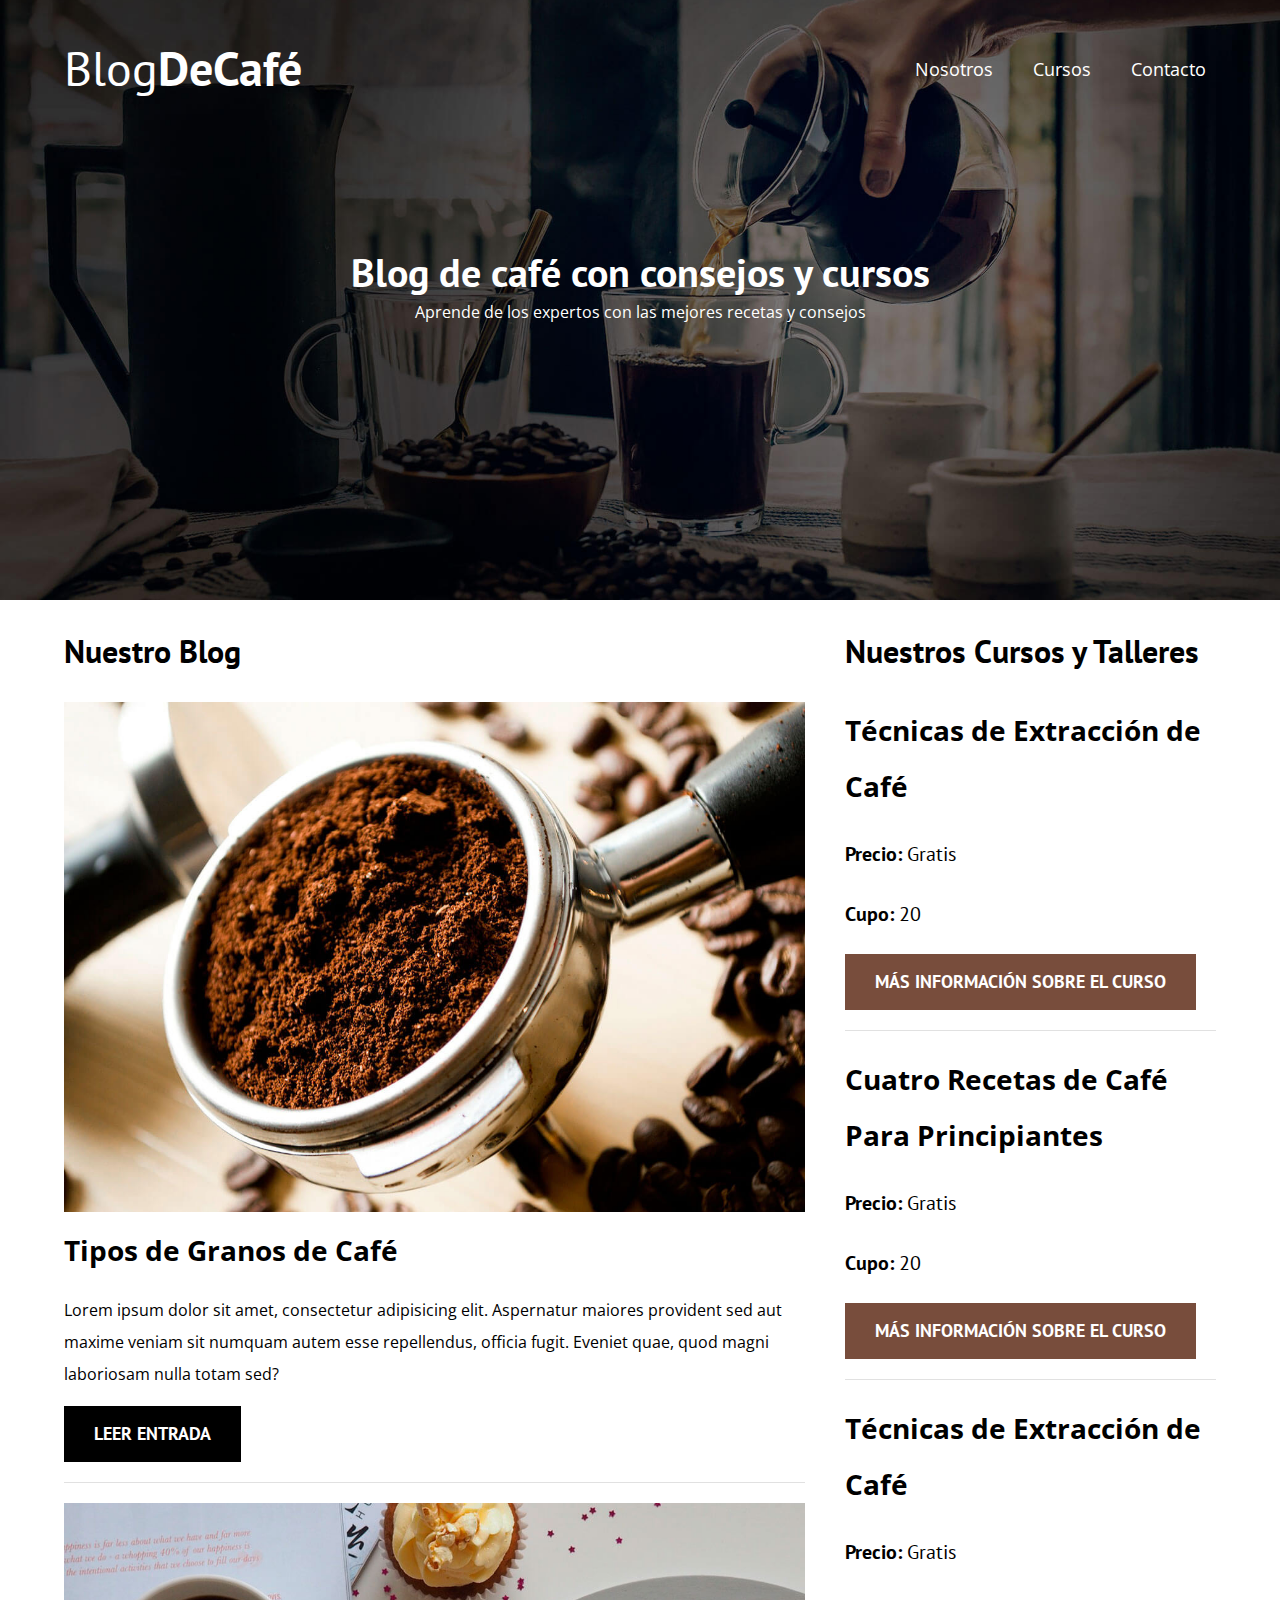
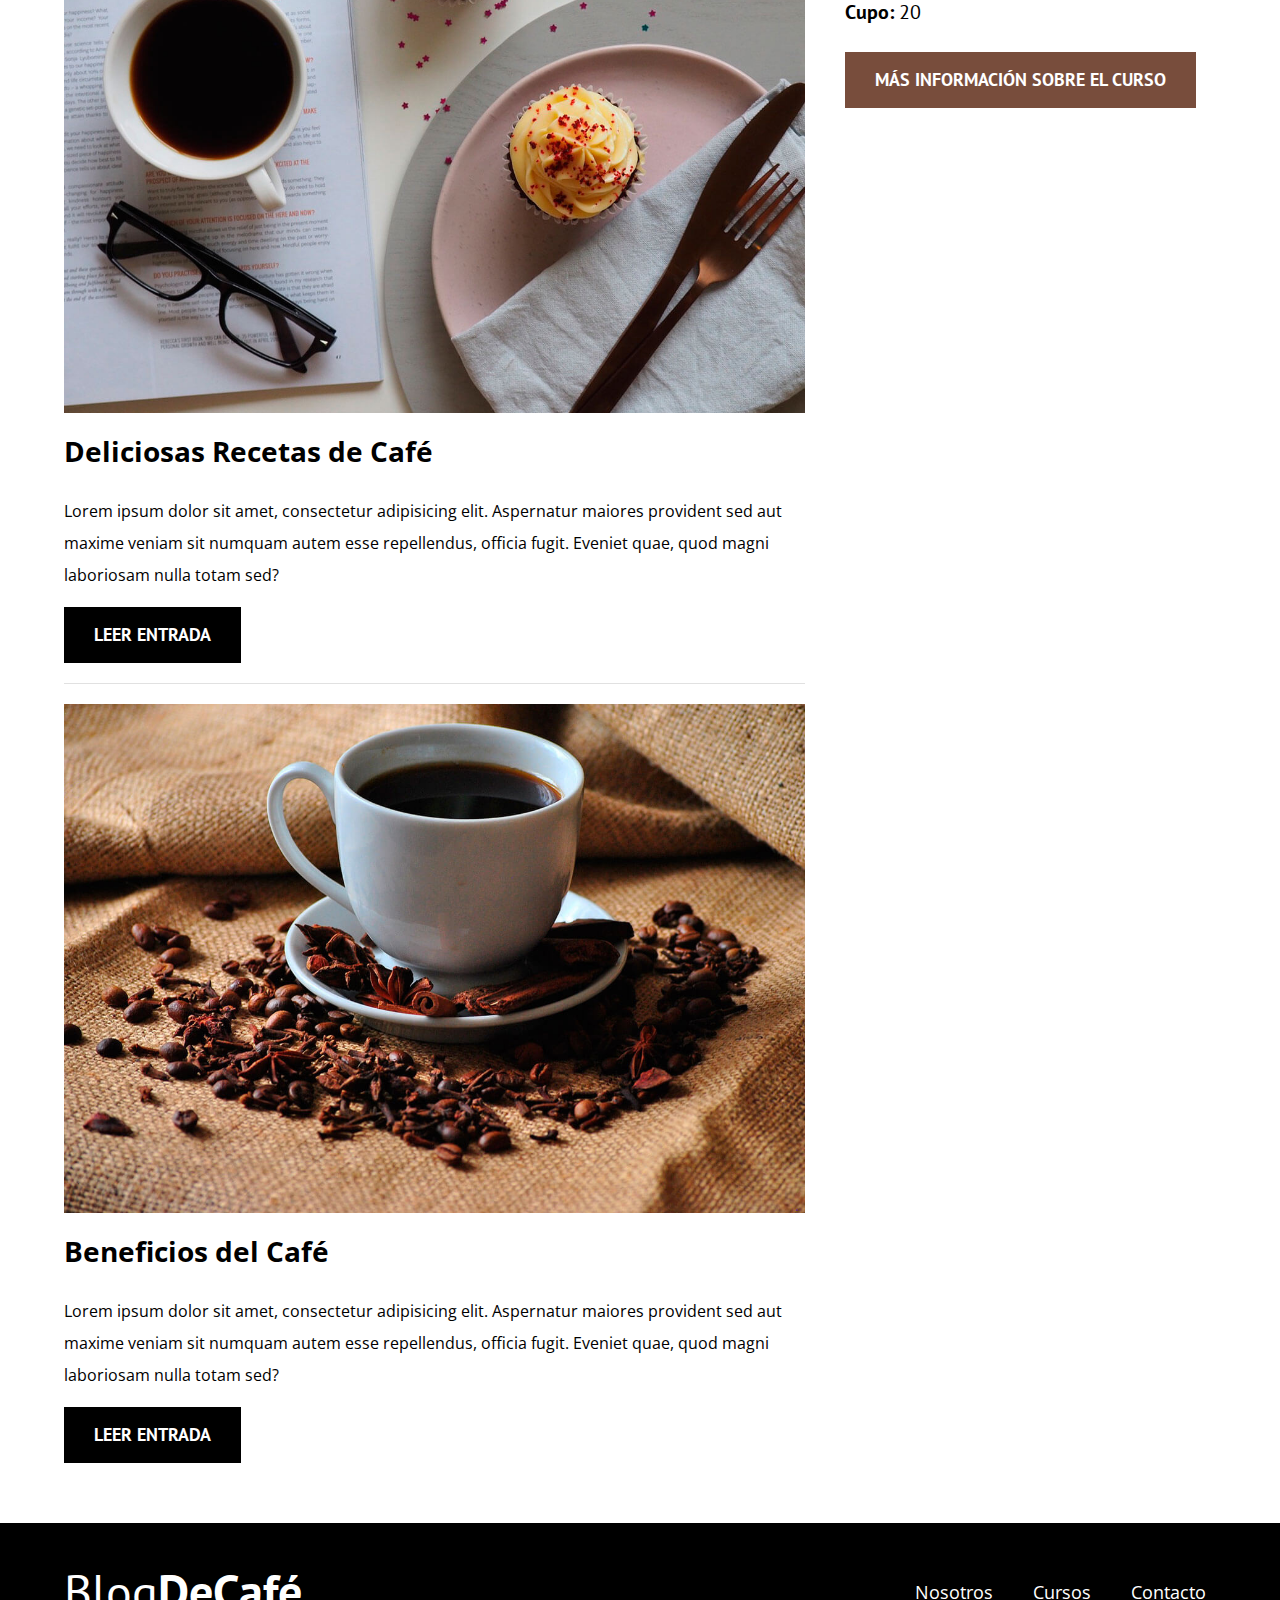
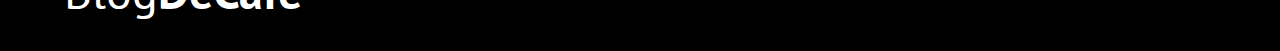
<file: index.html>
<!DOCTYPE html>
<html lang="en">
<head>
    <meta charset="UTF-8">
    <meta http-equiv="X-UA-Compatible" content="IE=edge">
    <meta name="viewport" content="width=device-width, initial-scale=1.0">
    <title>BlogDeCafé</title>
    <meta name="description" content="Página web de blog de café">

    <!--Prefetch-->
    <link rel="prefetch" href="nosotros.html" as="document">
    <!--Preload-->
    <link rel="preload" href="css/normalize.css" as="style">
    <link rel="stylesheet" href="css/normalize.css">

    <link rel="preconnect" href="https://fonts.googleapis.com">
    <link rel="preconnect" href="https://fonts.gstatic.com" crossorigin>

    <link rel="preload" href="https://fonts.googleapis.com/css2?family=Open+Sans&family=PT+Sans:wght@400;700&display=swap" as="font">
    <link href="https://fonts.googleapis.com/css2?family=Open+Sans&family=PT+Sans:wght@400;700&display=swap" rel="stylesheet">
    
    <link rel="preload" href="css/style.css" as="style">
    <link rel="stylesheet" href="css/style.css">

    <link rel="preload" href="img/blog1.jpg" as="image">
</head>
<body>
    <header class="header">
        <div class="contenedor">
            <div class="barra">
                <a class="logo" href="index.html">
                    <h1 class="logo__nombre no-margin text-center">Blog<span class="logo__bold">DeCafé</span></h1>
                </a>
                <nav class="navegacion">
                    <a href="nosotros.html" class="navegacion__enlace">Nosotros</a>
                    <a href="cursos.html" class="navegacion__enlace">Cursos</a>
                    <a href="contacto.html" class="navegacion__enlace">Contacto</a>
                </nav>
            </div>
        </div>

        <div class="header__texto">
            <h2 class="no-margin">Blog de café con consejos y cursos</h2>
            <a class="no'margin">Aprende de los expertos con las mejores recetas y consejos</a>
        </div>
    </header>

    <div class="contenedor contenido-principal">
        <div class="blog">
            <h3>Nuestro Blog</h3>

            <article class="entrada">
                <div class="entrada_imagen">
                    <img src="img/blog1.jpg" alt="Imagen Blog" loading="lazy" >
                </div>

                <div class="entrada__contenido">
                    <h4 class="no-margin">Tipos de Granos de Café</h4>
                    <p>Lorem ipsum dolor sit amet, consectetur adipisicing elit. Aspernatur maiores provident sed aut maxime veniam sit numquam autem esse repellendus, officia fugit. Eveniet quae, quod magni laboriosam nulla totam sed?</p>
                    <a href="entrada.html" class="buttom buttom--primary">Leer Entrada</a>
                </div>
            </article>

            <article class="entrada">
                <div class="entrada_imagen">
                    <img src="img/blog2.jpg" alt="Imagen Blog" loading="lazy">
                </div>

                <div class="entrada__contenido">
                    <h4 class="no-margin">Deliciosas Recetas de Café</h4>
                    <p>Lorem ipsum dolor sit amet, consectetur adipisicing elit. Aspernatur maiores provident sed aut maxime veniam sit numquam autem esse repellendus, officia fugit. Eveniet quae, quod magni laboriosam nulla totam sed?</p>
                    <a href="entrada.html" class="buttom buttom--primary">Leer Entrada</a>
                </div>
            </article>

            <article class="entrada">
                <div class="entrada_imagen">
                    <img src="img/blog3.jpg" alt="Imagen Blog" loading="lazy">
                </div>

                <div class="entrada__contenido">
                    <h4 class="no-margin">Beneficios del Café</h4>
                    <p>Lorem ipsum dolor sit amet, consectetur adipisicing elit. Aspernatur maiores provident sed aut maxime veniam sit numquam autem esse repellendus, officia fugit. Eveniet quae, quod magni laboriosam nulla totam sed?</p>
                    <a href="entrada.html" class="buttom buttom--primary">Leer Entrada</a>
                </div>
            </article>

        </div>

        <aside class="sidebar">
            <h3>Nuestros Cursos y Talleres</h3>

            <ul class="cursos no-padding">
                <li class="widget-curso">
                    <h4 class="no-margin">Técnicas de Extracción de Café</h4>
                    <p class="widget-curso__label">Precio:
                        <span class="widget-curso__info">Gratis</span>
                    </p>
                    <p class="widget-curso__label">Cupo:
                        <span class="widget-curso__info">20</span>
                    </p>
                    <a href="entrada.html" class="buttom buttom--secundary">Más información Sobre el Curso</a>
                </li>

                <li class="widget-curso">
                    <h4 class="no-margin">Cuatro Recetas de Café Para Principiantes</h4>
                    <p class="widget-curso__label">Precio:
                        <span class="widget-curso__info">Gratis</span>
                    </p>
                    <p class="widget-curso__label">Cupo:
                        <span class="widget-curso__info">20</span>
                    </p>
                    <a href="entrada.html" class="buttom buttom--secundary">Más información Sobre el Curso</a>
                </li>

                <li class="widget-curso">
                    <h4 class="no-margin">Técnicas de Extracción de Café</h4>
                    <p class="widget-curso__label">Precio:
                        <span class="widget-curso__info">Gratis</span>
                    </p>
                    <p class="widget-curso__label">Cupo:
                        <span class="widget-curso__info">20</span>
                    </p>
                    <a href="entrada.html" class="buttom buttom--secundary">Más información Sobre el Curso</a>
                </li>
            </ul>
        </aside>
    </div>
    <footer class="footer">
        <div class="contenedor">
            <div class="barra">
                <a class="logo" href="index.html">
                    <h1 class="logo__nombre no-margin text-center">Blog<span class="logo__bold">DeCafé</span></h1>
                </a>
                <nav class="navegacion">
                    <a href="nosotros.html" class="navegacion__enlace">Nosotros</a>
                    <a href="cursos.html" class="navegacion__enlace">Cursos</a>
                    <a href="contacto.html" class="navegacion__enlace">Contacto</a>
                </nav>
            </div>
        </div>
    </footer>
</body>
</html>
</file>
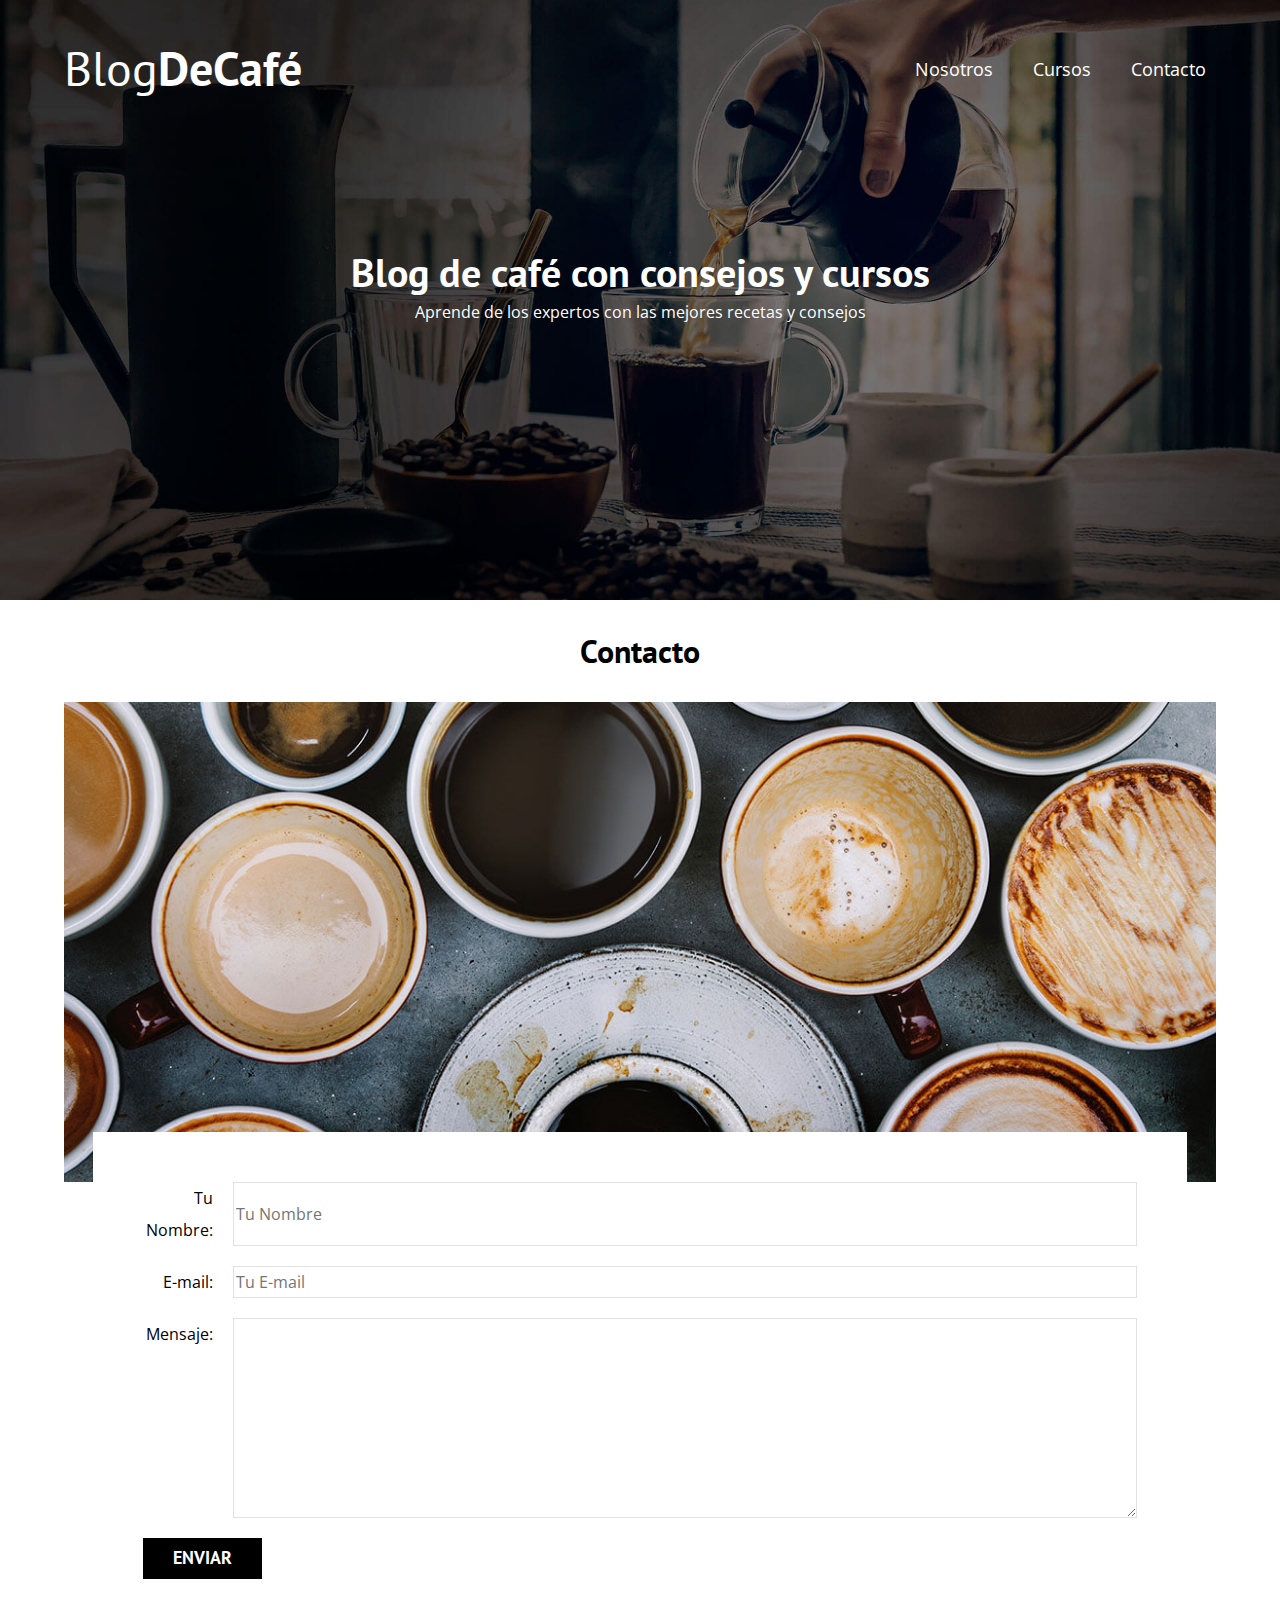
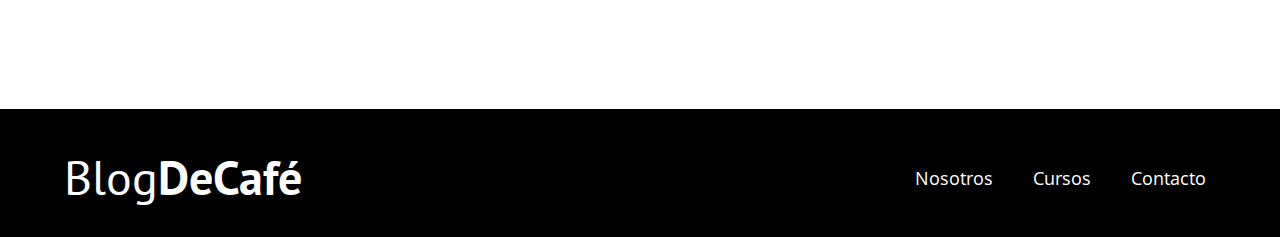
<file: contacto.html>
<!DOCTYPE html>
<html lang="en">
<head>
    <meta charset="UTF-8">
    <meta http-equiv="X-UA-Compatible" content="IE=edge">
    <meta name="viewport" content="width=device-width, initial-scale=1.0">
    <title>BlogDeCafé</title>

    <link rel="stylesheet" href="css/normalize.css">
    <link rel="preconnect" href="https://fonts.googleapis.com"><link rel="preconnect" href="https://fonts.gstatic.com" crossorigin><link href="https://fonts.googleapis.com/css2?family=Open+Sans&family=PT+Sans:wght@400;700&display=swap" rel="stylesheet">
    <link rel="stylesheet" href="css/style.css">
</head>
<body>
    <header class="header">
        <div class="contenedor">
            <div class="barra">
                <a class="logo" href="index.html">
                    <h1 class="logo__nombre no-margin text-center">Blog<span class="logo__bold">DeCafé</span></h1>
                </a>
                <nav class="navegacion">
                    <a href="nosotros.html" class="navegacion__enlace">Nosotros</a>
                    <a href="cursos.html" class="navegacion__enlace">Cursos</a>
                    <a href="contacto.html" class="navegacion__enlace">Contacto</a>
                </nav>
            </div>
        </div>

        <div class="header__texto">
            <h2 class="no-margin">Blog de café con consejos y cursos</h2>
            <a class="no'margin">Aprende de los expertos con las mejores recetas y consejos</a>
        </div>
    </header>

    <div class="contenedor">
        <h3 class="text-center">Contacto</h3>

        <div class="contacto-bg"></div>

        <form class="formulario">
            <div class="campo">
                <label class="campo__label" for="nombre">Tu Nombre:</label>
                <input class="campo__field" type="text" placeholder="Tu Nombre" id="nombre">
            </div>

            <div class="campo">
                <label class="campo__label"  for="email">E-mail:</label>
                <input class="campo__field" type="email" placeholder="Tu E-mail" id="email">
            </div>

            <div class="campo">
                <label class="campo__label"  for="mensaje">Mensaje:</label>
                <textarea class="campo__field campo__field--textarea" id="mensaje"></textarea>
            </div>

            <div class="campo">
                <input type="submit" value="Enviar" class="buttom buttom--primary">
            </div>
        </form>
    </div>
    <footer class="footer">
        <div class="contenedor">
            <div class="barra">
                <a class="logo" href="index.html">
                    <h1 class="logo__nombre no-margin text-center">Blog<span class="logo__bold">DeCafé</span></h1>
                </a>
                <nav class="navegacion">
                    <a href="nosotros.html" class="navegacion__enlace">Nosotros</a>
                    <a href="cursos.html" class="navegacion__enlace">Cursos</a>
                    <a href="contacto.html" class="navegacion__enlace">Contacto</a>
                </nav>
            </div>
        </div>
    </footer>
</body>
</html>
</file>
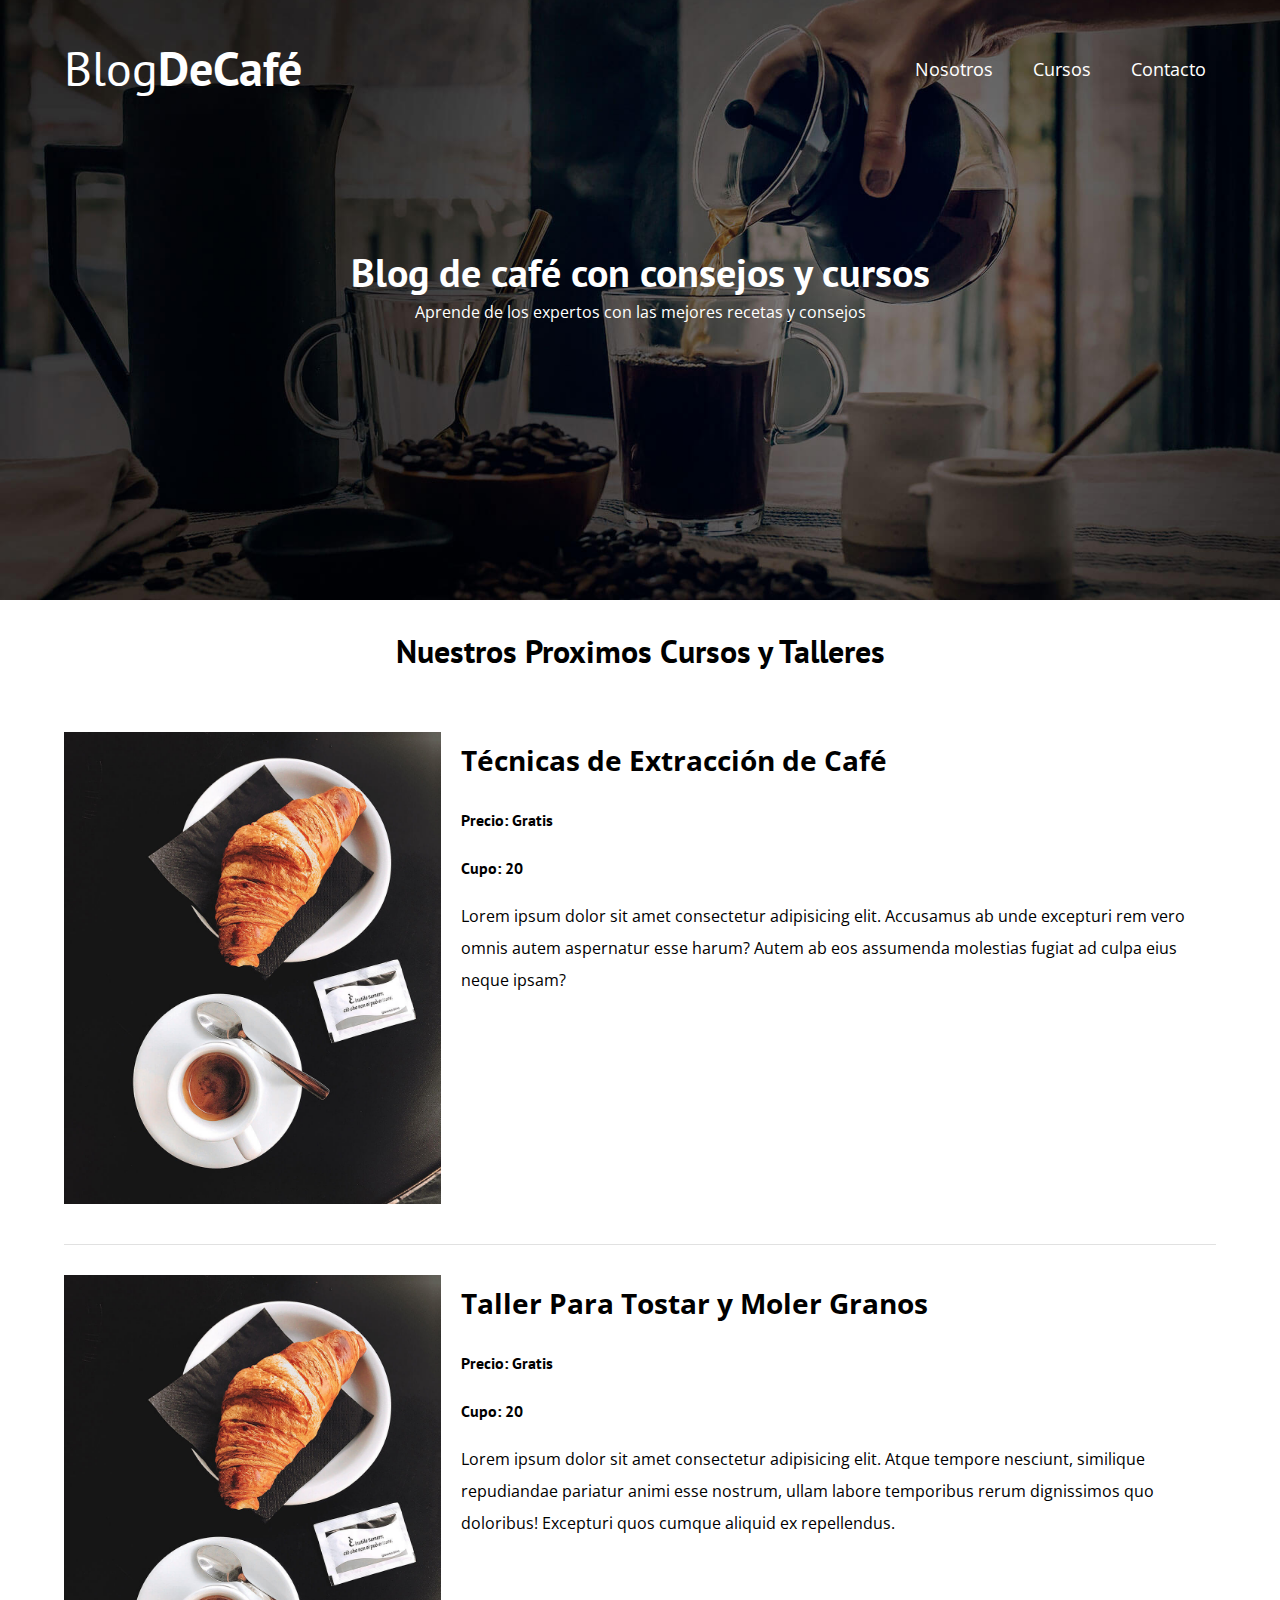
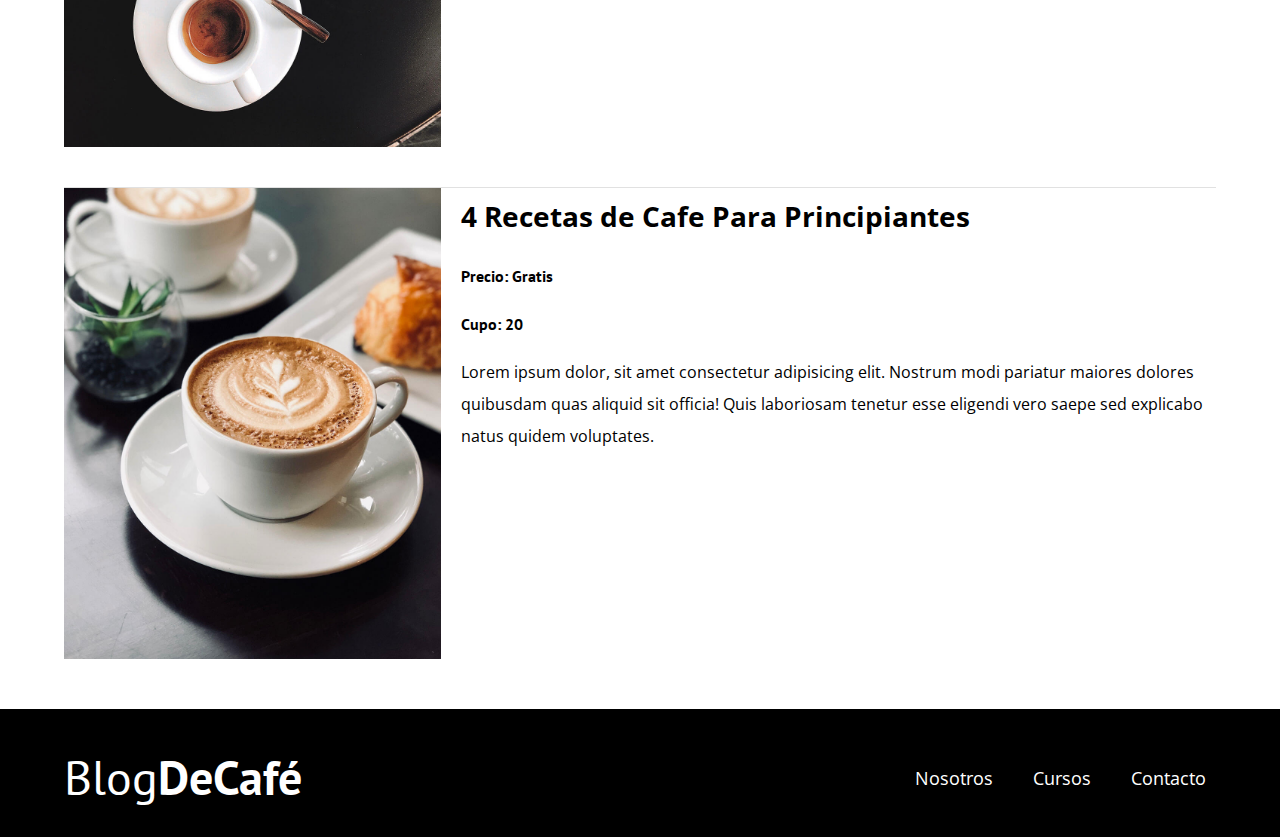
<file: cursos.html>
<!DOCTYPE html>
<html lang="en">
<head>
    <meta charset="UTF-8">
    <meta http-equiv="X-UA-Compatible" content="IE=edge">
    <meta name="viewport" content="width=device-width, initial-scale=1.0">
    <title>BlogDeCafé</title>

    <link rel="stylesheet" href="css/normalize.css">
    <link rel="preconnect" href="https://fonts.googleapis.com"><link rel="preconnect" href="https://fonts.gstatic.com" crossorigin><link href="https://fonts.googleapis.com/css2?family=Open+Sans&family=PT+Sans:wght@400;700&display=swap" rel="stylesheet">
    <link rel="stylesheet" href="css/style.css">
</head>
<body>
    <header class="header">
        <div class="contenedor">
            <div class="barra">
                <a class="logo" href="index.html">
                    <h1 class="logo__nombre no-margin text-center">Blog<span class="logo__bold">DeCafé</span></h1>
                </a>
                <nav class="navegacion">
                    <a href="nosotros.html" class="navegacion__enlace">Nosotros</a>
                    <a href="cursos.html" class="navegacion__enlace">Cursos</a>
                    <a href="contacto.html" class="navegacion__enlace">Contacto</a>
                </nav>
            </div>
        </div>

        <div class="header__texto">
            <h2 class="no-margin">Blog de café con consejos y cursos</h2>
            <a class="no'margin">Aprende de los expertos con las mejores recetas y consejos</a>
        </div>
    </header>

    <main class="contenedor">
        <h3 class="text-center">Nuestros Proximos Cursos y Talleres</h3>

        <div class="curso">
            <div class="curso_imagen">
                <img src="img/curso1.jpg" alt="Imagen del curso">
            </div>

            <div class="curso__informacion">
                <h4 class="no-margin">Técnicas de Extracción de Café</h4>
                <p class="curso__label">Precio:
                    <span class="curso__info">Gratis</span>
                </p>
                <p class="curso__label">Cupo:
                    <span class="curso__info">20</span>
                </p>
                <p class="curso__descripcion">
                    Lorem ipsum dolor sit amet consectetur adipisicing elit. Accusamus ab unde excepturi rem vero omnis autem aspernatur esse harum? Autem ab eos assumenda molestias fugiat ad culpa eius neque ipsam?
                </p>
            </div><!--.curso__informacion-->
        </div><!--.curso-->

        <div class="curso">
            <div class="curso__imagen">
                <img src="img/curso1.jpg" alt="Imagen del curso">
            </div>

            <div class="curso__informacion">
                <h4 class="no-margin">Taller Para Tostar y Moler Granos</h4>
                <p class="curso__label">Precio:
                    <span class="curso__info">Gratis</span>
                </p>
                <p class="curso__label">Cupo:
                    <span class="curso__info">20</span>
                </p>
                <p class="curso__descripcion">
                    Lorem ipsum dolor sit amet consectetur adipisicing elit. Atque tempore nesciunt, similique repudiandae pariatur animi esse nostrum, ullam labore temporibus rerum dignissimos quo doloribus! Excepturi quos cumque aliquid ex repellendus.
                </p>
            </div><!--.curso__informacion-->
        </div><!--.curso-->

        <div class="curso">
            <div class="curso_imagen">
                <img src="img/curso2.jpg" alt="Imagen del curso">
            </div>

            <div class="curso__informacion">
                <h4 class="no-margin">4 Recetas de Cafe Para Principiantes</h4>
                <p class="curso__label">Precio:
                    <span class="curso__info">Gratis</span>
                </p>
                <p class="curso__label">Cupo:
                    <span class="curso__info">20</span>
                </p>
                <p class="curso__descripcion">
                    Lorem ipsum dolor, sit amet consectetur adipisicing elit. Nostrum modi pariatur maiores dolores quibusdam quas aliquid sit officia! Quis laboriosam tenetur esse eligendi vero saepe sed explicabo natus quidem voluptates.
                </p>
            </div><!--.curso__informacion-->
        </div><!--.curso-->

       
    </main>

    <footer class="footer">
        <div class="contenedor">
            <div class="barra">
                <a class="logo" href="index.html">
                    <h1 class="logo__nombre no-margin text-center">Blog<span class="logo__bold">DeCafé</span></h1>
                </a>
                <nav class="navegacion">
                    <a href="nosotros.html" class="navegacion__enlace">Nosotros</a>
                    <a href="cursos.html" class="navegacion__enlace">Cursos</a>
                    <a href="contacto.html" class="navegacion__enlace">Contacto</a>
                </nav>
            </div>
        </div>
    </footer>
</body>
</html>
</file>
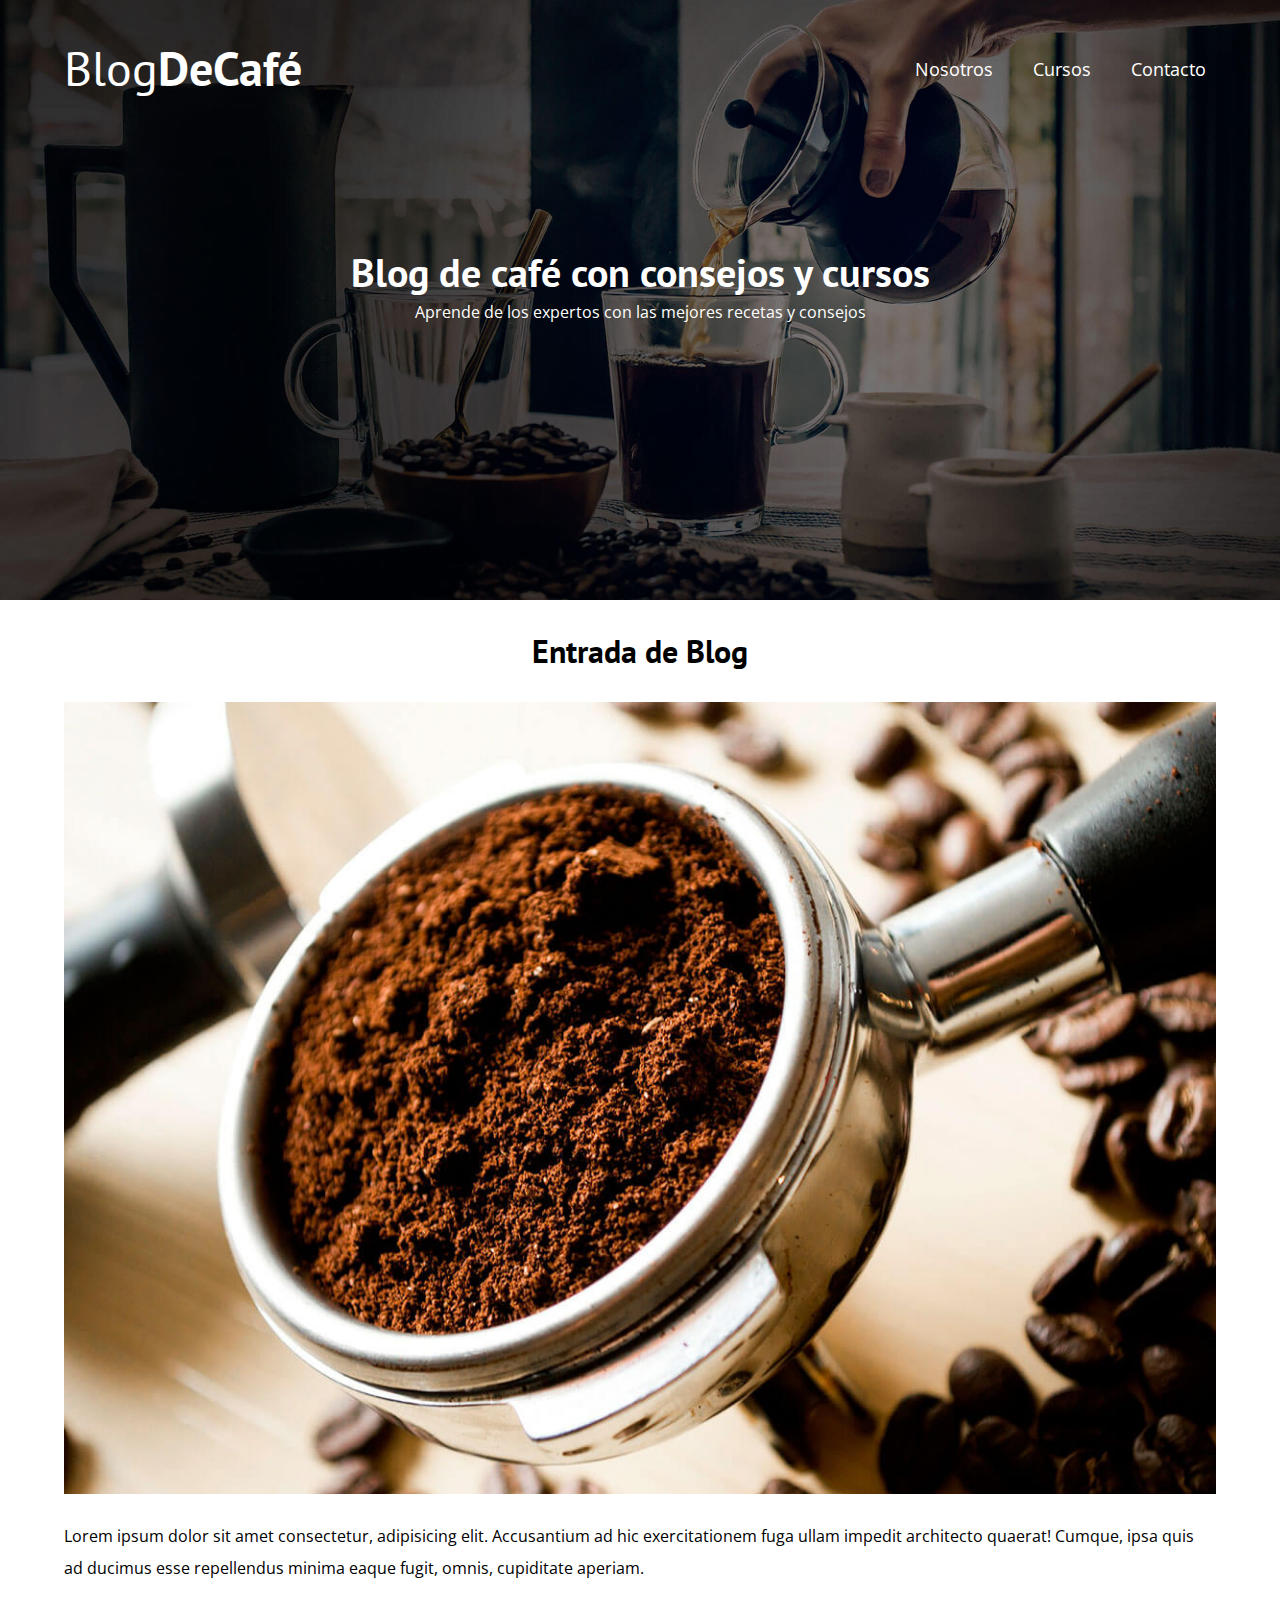
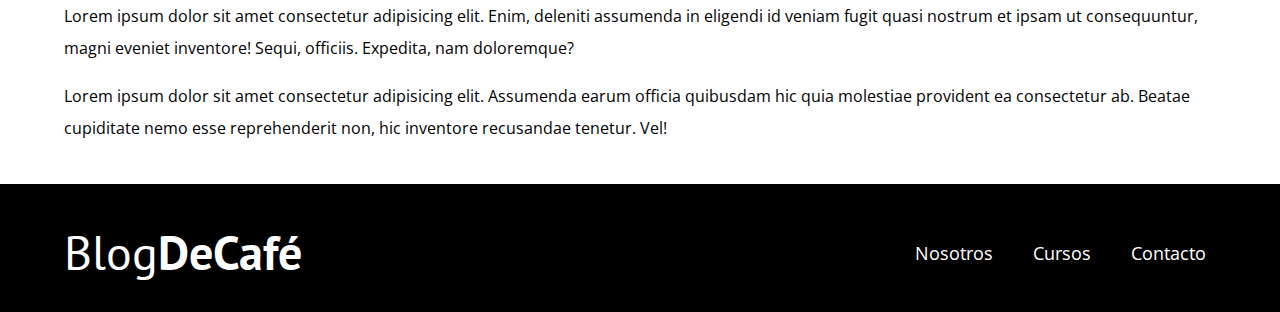
<file: entrada.html>
<!DOCTYPE html>
<html lang="en">
<head>
    <meta charset="UTF-8">
    <meta http-equiv="X-UA-Compatible" content="IE=edge">
    <meta name="viewport" content="width=device-width, initial-scale=1.0">
    <title>BlogDeCafé</title>

    <link rel="stylesheet" href="css/normalize.css">
    <link rel="preconnect" href="https://fonts.googleapis.com"><link rel="preconnect" href="https://fonts.gstatic.com" crossorigin><link href="https://fonts.googleapis.com/css2?family=Open+Sans&family=PT+Sans:wght@400;700&display=swap" rel="stylesheet">
    <link rel="stylesheet" href="css/style.css">
</head>
<body>
    <header class="header">
        <div class="contenedor">
            <div class="barra">
                <a class="logo" href="index.html">
                    <h1 class="logo__nombre no-margin text-center">Blog<span class="logo__bold">DeCafé</span></h1>
                </a>
                <nav class="navegacion">
                    <a href="nosotros.html" class="navegacion__enlace">Nosotros</a>
                    <a href="cursos.html" class="navegacion__enlace">Cursos</a>
                    <a href="contacto.html" class="navegacion__enlace">Contacto</a>
                </nav>
            </div>
        </div>

        <div class="header__texto">
            <h2 class="no-margin">Blog de café con consejos y cursos</h2>
            <a class="no'margin">Aprende de los expertos con las mejores recetas y consejos</a>
        </div>
    </header>

    <div class="contenedor">
        <h3 class="text-center">Entrada de Blog</h3>

        <img src="img/blog1.jpg" alt="Imagen del blog">
        <p>Lorem ipsum dolor sit amet consectetur, adipisicing elit. Accusantium ad hic exercitationem fuga ullam impedit architecto quaerat! Cumque, ipsa quis ad ducimus esse repellendus minima eaque fugit, omnis, cupiditate aperiam.</p>
        <p>Lorem ipsum dolor sit amet consectetur adipisicing elit. Enim, deleniti assumenda in eligendi id veniam fugit quasi nostrum et ipsam ut consequuntur, magni eveniet inventore! Sequi, officiis. Expedita, nam doloremque?</p>
        <p> Lorem ipsum dolor sit amet consectetur adipisicing elit. Assumenda earum officia quibusdam hic quia molestiae provident ea consectetur ab. Beatae cupiditate nemo esse reprehenderit non, hic inventore recusandae tenetur. Vel!</p>
        </div>
    </div>
    <footer class="footer">
        <div class="contenedor">
            <div class="barra">
                <a class="logo" href="index.html">
                    <h1 class="logo__nombre no-margin text-center">Blog<span class="logo__bold">DeCafé</span></h1>
                </a>
                <nav class="navegacion">
                    <a href="nosotros.html" class="navegacion__enlace">Nosotros</a>
                    <a href="cursos.html" class="navegacion__enlace">Cursos</a>
                    <a href="contacto.html" class="navegacion__enlace">Contacto</a>
                </nav>
            </div>
        </div>
    </footer>
</body>
</html>
</file>
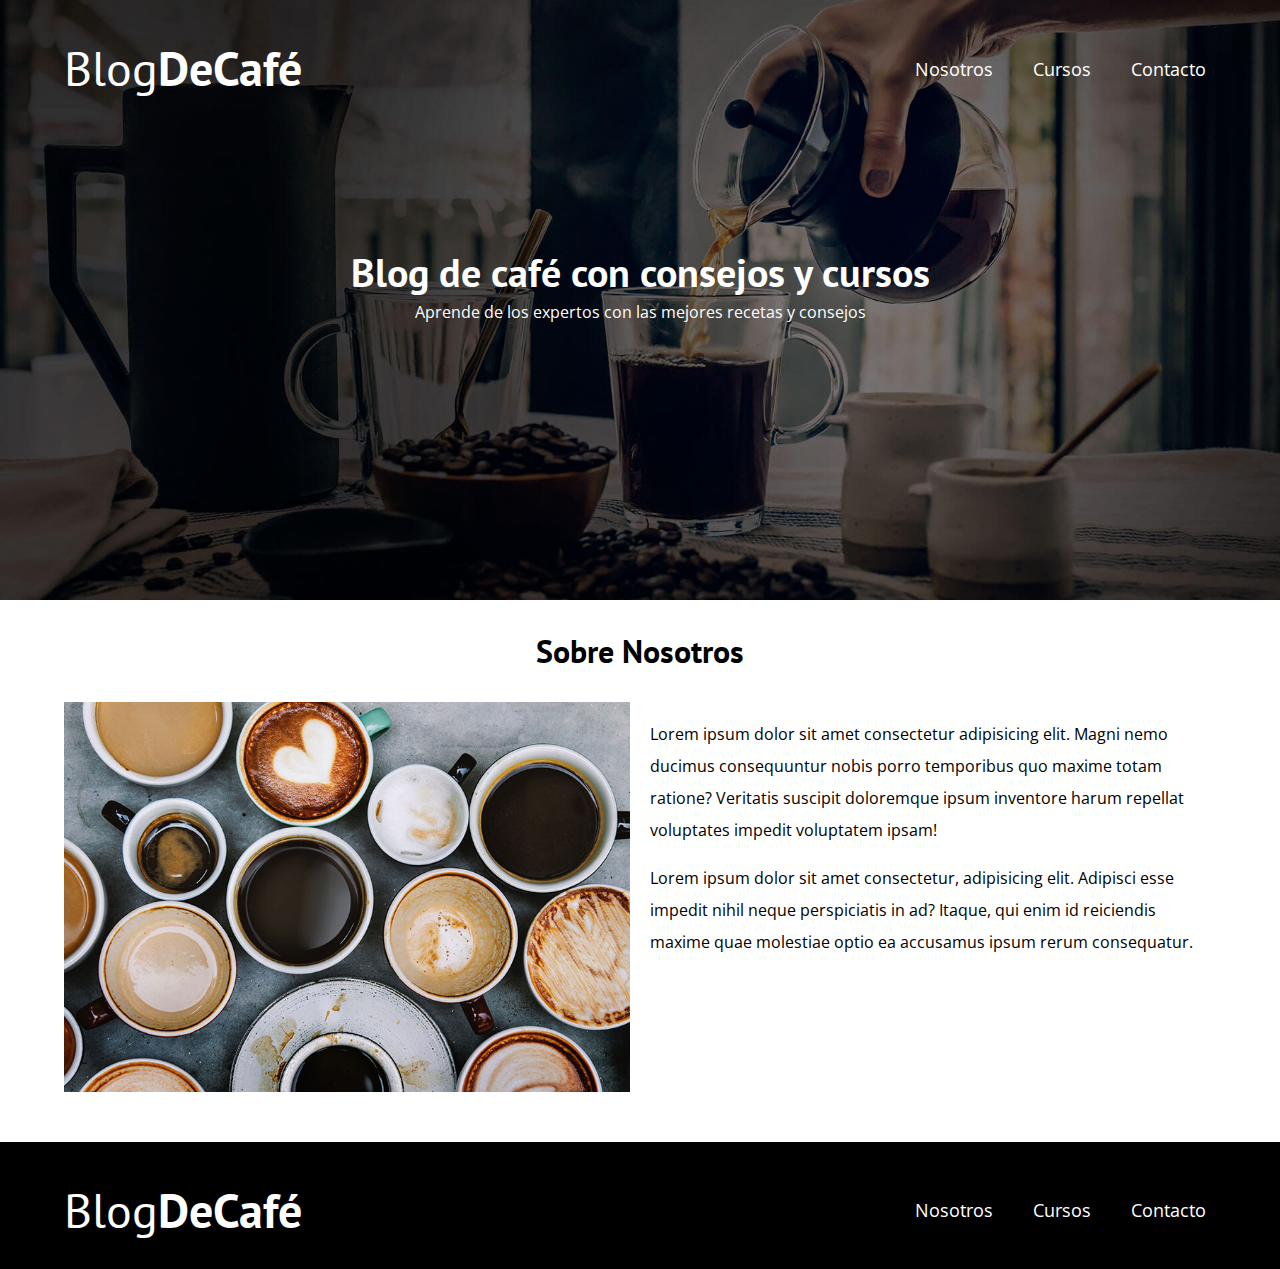
<file: nosotros.html>
<!DOCTYPE html>
<html lang="en">
<head>
    <meta charset="UTF-8">
    <meta http-equiv="X-UA-Compatible" content="IE=edge">
    <meta name="viewport" content="width=device-width, initial-scale=1.0">
    <title>BlogDeCafé</title>

    <link rel="stylesheet" href="css/normalize.css">
    <link rel="preconnect" href="https://fonts.googleapis.com"><link rel="preconnect" href="https://fonts.gstatic.com" crossorigin><link href="https://fonts.googleapis.com/css2?family=Open+Sans&family=PT+Sans:wght@400;700&display=swap" rel="stylesheet">
    <link rel="stylesheet" href="css/style.css">
</head>
<body>
    <header class="header">
        <div class="contenedor">
            <div class="barra">
                <a class="logo" href="index.html">
                    <h1 class="logo__nombre no-margin text-center">Blog<span class="logo__bold">DeCafé</span></h1>
                </a>
                <nav class="navegacion">
                    <a href="nosotros.html" class="navegacion__enlace">Nosotros</a>
                    <a href="cursos.html" class="navegacion__enlace">Cursos</a>
                    <a href="contacto.html" class="navegacion__enlace">Contacto</a>
                </nav>
            </div>
        </div>

        <div class="header__texto">
            <h2 class="no-margin">Blog de café con consejos y cursos</h2>
            <a class="no'margin">Aprende de los expertos con las mejores recetas y consejos</a>
        </div>
    </header>

    <div class="contenedor">
        <h3 class="text-center">Sobre Nosotros</h3>

        <div class="sobre-nosotros">
            <div class="sobre-nosotros__imagen">
                <img src="img/nosotros.jpg" alt="Imagen Nosotros">
            </div>

            <div class="sobre-nosotros__texto">
                <p>Lorem ipsum dolor sit amet consectetur adipisicing elit. Magni nemo ducimus consequuntur nobis porro temporibus quo maxime totam ratione? Veritatis suscipit doloremque ipsum inventore harum repellat voluptates impedit voluptatem ipsam!</p>
                <p>Lorem ipsum dolor sit amet consectetur, adipisicing elit. Adipisci esse impedit nihil neque perspiciatis in ad? Itaque, qui enim id reiciendis maxime quae molestiae optio ea accusamus ipsum rerum consequatur.</p>
            </div>
        </div>
    </div>
    <footer class="footer">
        <div class="contenedor">
            <div class="barra">
                <a class="logo" href="index.html">
                    <h1 class="logo__nombre no-margin text-center">Blog<span class="logo__bold">DeCafé</span></h1>
                </a>
                <nav class="navegacion">
                    <a href="nosotros.html" class="navegacion__enlace">Nosotros</a>
                    <a href="cursos.html" class="navegacion__enlace">Cursos</a>
                    <a href="contacto.html" class="navegacion__enlace">Contacto</a>
                </nav>
            </div>
        </div>
    </footer>
</body>
</html>
</file>
<file: css/style.css>
:root{
    --fuenteHeading: 'PT Sans', sans-serif;
    --fuenteParrafos: 'Open Sans', sans-serif;

    --primario: #784D3C;
    --secundario: #f35314;
    --gris: #e1e1e1;
    --blanco: #ffffff;
    --negro: #000000;
}

html {
    box-sizing: border-box;
    font-size: 62.5%;
}

*, *:before, *:after {
    box-sizing: inherit;
}

body {
    font-family: var(--fuenteParrafos);
    font-size: 1.6rem;
    line-height: 2;
}

/** Globales **/
.contenedor {
    max-width: 120rem;
    width:  min(90%, 120rem);
    margin: 0 auto; /*Centrar contenido horizontal*/
}

a {
    text-decoration: none;
}

h1, h2, h3 {
    font-family: var(--fuenteHeading);
    line-height: 1.2;
}
h1 {
    font-size: 4.8rem;
}

h2 {
    font-size: 4rem;
}

h3 {
    font-size: 3.2rem;
}

h4 {
    font-size: 2.8rem;
}

img {
    max-width: 100%;
}

/* Utiliodades */
.no-margin {
    margin: 0;
}
.no-padding {
    padding: 0;
}
.text-center {
    text-align: center;
}

.header {
    background-image: url(../img/banner.jpg);
    height: 60rem;
    background-size: cover;
    background-repeat: no-repeat;
    background-position: center center;
}
.header__texto {
    text-align: center;
    color: var(--blanco);
    margin-top: 5rem;
}
@media (min-width: 768px) {
    .header__texto {
        margin-top: 15rem;
    }
}

@media (min-width: 768px) {
    .barra {
        display: flex;
        justify-content: space-between;
        align-items: center;
    }
}
.barra{
    padding-top: 4rem;
}
.logo{
    color: var(--blanco);
}
.logo__nombre {
    font-weight: 400;
}
.logo__bold {
    font-weight: 700;
}

@media (min-width: 768px) {
    .navegacion{
        display: flex;
        gap: 2rem;
    }
}
.navegacion__enlace {
    display: block;
    text-align: center;
    font-size: 1.8rem;
    color: var(--blanco);
    padding: 1rem;
}

@media (min-width: 768px) {
    .contenido-principal {
        display: grid;
        grid-template-columns: 2fr 1fr;
        column-gap: 4rem;
    }
}

.entrada {
    border-bottom: 1px solid var(--gris);
    margin-bottom: 2rem;
}
.entrada:last-of-type {
    border: none;
    margin-bottom: 0;
}

.buttom {
    display: block;
    font-family: var(--fuenteHeading);
    color: var(--blanco);
    text-align: center;
    padding: 1rem 3rem;
    font-size: 1.8rem;
    text-transform: uppercase;
    font-weight: 700;
    margin-bottom: 2rem;
    border: none;
}
.buttom:hover {
    color: var(--gris);
    cursor: pointer;
}
@media (min-width: 768px) {
    .buttom {
        display: inline-block;
    }
}
.buttom--primary {
    background-color: var(--negro);
}
.buttom--secundary {
    background-color: var(--primario);
}

.cursos {
    list-style: none;
}

.widget-curso {
    border-bottom: 1px solid var(--gris);
    margin-bottom: 2rem;
}
.widget-curso:last-of-type {
    border: none;
    margin-bottom: 0;
}
.widget-curso__label,
.curso__label {
    font-family: var(--fuenteHeading);
    font-weight: bold;
}
.widget-curso__info {
    font-weight: normal;
}
.widget-curso__info, 
.widget-curso__label {
    font-size: 2rem;
}

.footer {
    background-color: var(--negro);
    padding-bottom: 3rem;
    margin-top: 4rem;
}

/*Sobre Nosotros */
@media (min-width: 768px) {
    .sobre-nosotros{
        display: grid;
        grid-template-columns: repeat(2, 1fr);
        column-gap: 2rem;
    }
}

/*Cursos*/
.curso {
    padding: 3rem 0;
    border-bottom: 1px solid var(--gris);
}
@media (min-width: 768px) {
    .curso {
        display: grid;
        grid-template-columns: 1fr 2fr;
        column-gap: 2rem;
    }
}
.curso:last-of-type {
    padding: 0;
    border-bottom: none;
}

/*Contacto*/
.contacto-bg {
    background-image: url(../img/contacto.jpg);
    height: 48rem;
    background-size: cover;
    background-repeat: no-repeat;
}
.formulario {
    background-color: var(--blanco);
    margin: -5rem auto 0 auto;
    width: 95%;
    padding: 5rem;
}
.campo {
    display: flex;
    margin-bottom: 2rem;
}
.campo__label {
    flex: 0 0 9rem;
    text-align: right;
    padding-right: 2rem;
}
.campo__field {
    flex: 1;
    border: 1px solid var(--gris);
}
.campo__field--textarea {
    height: 20rem;
}
</file>
